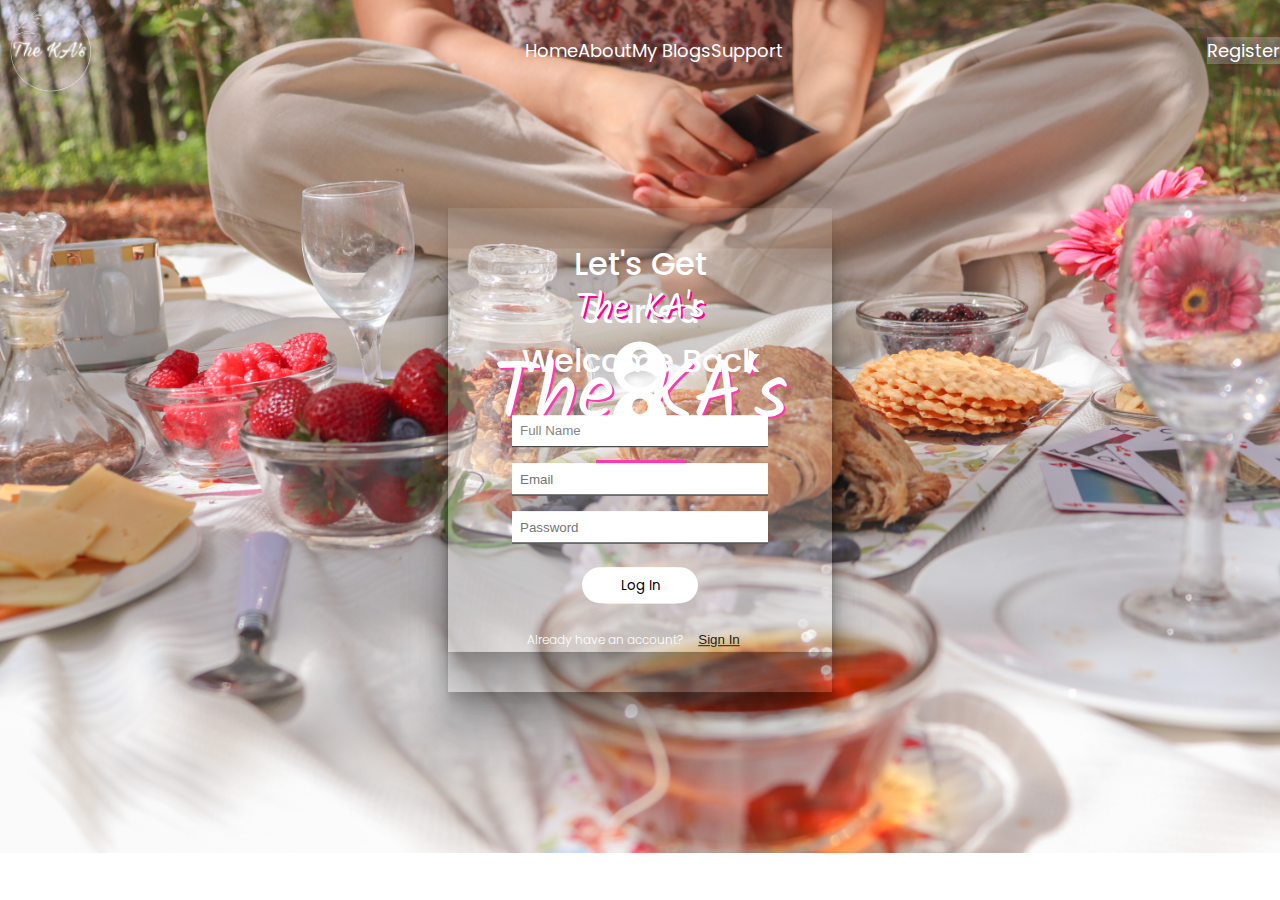
<file: coverpage.html>
<!DOCTYPE html>
<html lang="en">
<head>
    <meta charset="UTF-8">
    <meta http-equiv="X-UA-Compatible" content="IE=edge">
    <meta name="viewport" content="width=device-width, initial-scale=1.0">
    <link href="https://cdn.jsdelivr.net/npm/bootstrap@5.0.1/dist/css/bootstrap.min.css" rel="stylesheet" integrity="sha384-+0n0xVW2eSR5OomGNYDnhzAbDsOXxcvSN1TPprVMTNDbiYZCxYbOOl7+AMvyTG2x" crossorigin="anonymous">
    <link href="https://fonts.googleapis.com/icon?family=Material+Icons" rel="stylesheet">
    <script src="https://cdn.jsdelivr.net/npm/bootstrap@5.0.1/dist/js/bootstrap.bundle.min.js" integrity="sha384-gtEjrD/SeCtmISkJkNUaaKMoLD0//ElJ19smozuHV6z3Iehds+3Ulb9Bn9Plx0x4" crossorigin="anonymous"></script>
        <!-- ________fonts_________ -->
        <link rel="preconnect" href="https://fonts.gstatic.com">
        <link href="https://fonts.googleapis.com/css2?family=Kalam&display=swap" rel="stylesheet">
        <link rel="icon" href="./assets/images/logodark.png" type="image/png">
    
    <link rel="stylesheet" href="./coverpage.css">
    <title>The KA's | Food Blog</title>
</head>
<body>
    <header class="main-header container">
      <section class="hero">
        <!-- <header class="main-header container"> -->
          <nav class="main-nav">
            <a href="#">
              <img class="logo" src="./assets/images/logo.png" alt="logo">
            </a>
            <ul class="nav-list">
              <li> <a href="#" class="nav-link">Home</a></li>
              <li> <a href="#" class="nav-link">About</a></li>
              <li> <a href="#" class="nav-link">My Blogs</a></li>
              <li> <a href="#" class="nav-link">Support</a></li>
            </ul>

            <div class="nav-items-right">
              <a class="btn btn-primary" data-bs-toggle="modal" href="#exampleModalToggle" role="button">Register</a>
           </div>

  
          </nav>
        <!-- </header> -->
    
        <div class="container">
          <div class="hero-content">
            <h1 class="title primary-title">The KA's</h1>
                <p class="hero-description">
                   Food Blog
                </p>
          </div>
        </div>
      </section>
        
                
      </header>

      <div class="modal fade" id="exampleModalToggle" aria-hidden="true" aria-labelledby="exampleModalToggleLabel" tabindex="-1">
        <div class="modal-dialog modal-dialog-centered">
          <div class="modal-content">
            <div class="modal-body">
                <form action="/signup" method="POST">
                    <div class="form">
                        <h3 class="title">Let's Get <br> <span>Started</span></h3>
                        <!-- <button type="button" class="btn-close" data-bs-dismiss="modal" aria-label="Close"></button> -->
                        <i class="material-icons" style="color: white;">
                            account_circle
                        </i>
                        <div class="content">
                            <div>
                                <input class="input" type="text" placeholder="Full Name" id="name" name="name" required></input>
                                <!--<label>Full Name</label>-->
                            </div>
                            <div>
                                <input class="input" type="email" placeholder="Email" id="email" name="email" required></input>
                                <!--<label>Email</label>-->
                            </div>
                            <div>
                                <input class="input" type="password" placeholder="Password" id="password" name="password" required></input>
                                <!--<label>Password</label>-->
                            </div>
                        <div><button type="submit" class="button">
                            <a href="./index.html">SIGN UP</a> </button></div>
                        <p class="aha">Already have an account? <span><a href="login.html"><button class="btn btn-secondary" data-bs-target="#exampleModalToggle2" data-bs-toggle="modal" data-bs-dismiss="modal">Sign In</button></a></span></p>
                        </div>
                    </div>
                </form>
            </div>
          </div>
        </div>
      </div>
      <div class="modal fade" id="exampleModalToggle2" aria-hidden="true" aria-labelledby="exampleModalToggleLabel2" tabindex="-1">
        <div class="modal-dialog modal-dialog-centered">
          <div class="modal-content">
            <div class="modal-body">
              <form action="/signin" method="POST">
               <div class="form" >
                 <h3 class="title"> <span class="ka">The KA's</span> <br> Welcome Back</h3>
                 <i class="material-icons" style="color: white;">account_circle</i>
               <div class="content">
                <div>
                  <input class="input" type="email" id="email" name="email" required placeholder="Email"></input>
                </div>
               <div>
                <input class="input" type="password" placeholder="Password" id="password" name="password" required></input>
               </div>
               <div><button type="submit" class="button">
                 <a href="./index.html">Log In</a></button></div>
               </div>
               </div>
              </form>
            </div>
          </div>
        </div>
      </div>
    
</body>
</html>
</file>
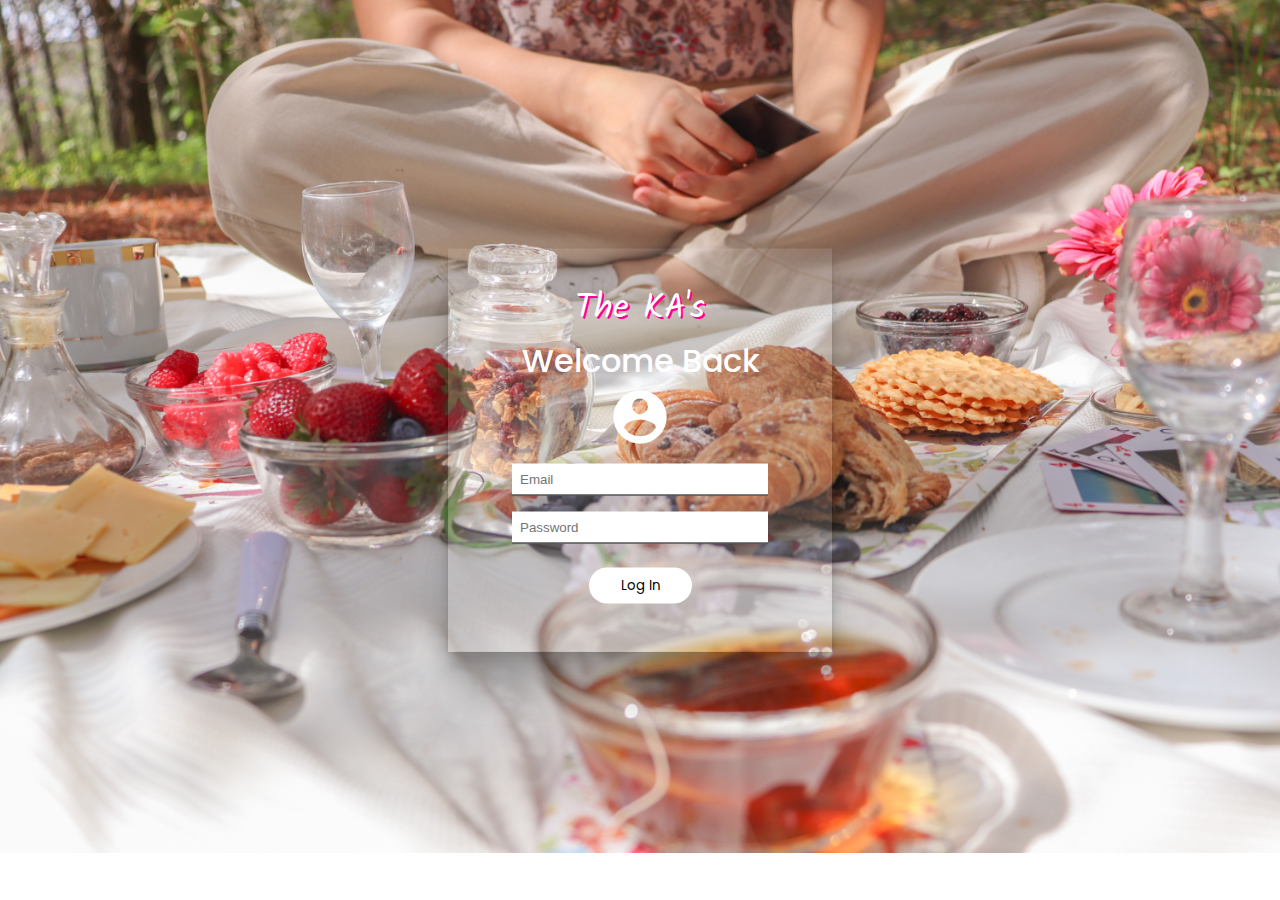
<file: login.html>
<!DOCTYPE html>
<html lang="en">
<head>
    <meta charset="UTF-8">
    <meta name="viewport" content="width=device-width, initial-scale=1.0">
    <link href="https://fonts.googleapis.com/icon?family=Material+Icons"
      rel="stylesheet">
      <!-- _____bootstrap_____ -->
    <link href="https://cdn.jsdelivr.net/npm/bootstrap@5.0.1/dist/css/bootstrap.min.css" rel="stylesheet" integrity="sha384-+0n0xVW2eSR5OomGNYDnhzAbDsOXxcvSN1TPprVMTNDbiYZCxYbOOl7+AMvyTG2x" crossorigin="anonymous">
    <!-- ______logo_________ -->
    <link rel="icon" href="./assets/images/logodark.png" type="image/png">
    <!-- ________boxicons_________ -->
    <link href='https://unpkg.com/boxicons@2.0.7/css/boxicons.min.css' rel='stylesheet'>
    <!-- ________fonts_________ -->
    <link rel="preconnect" href="https://fonts.gstatic.com">
    <link href="https://fonts.googleapis.com/css2?family=Kalam&display=swap" rel="stylesheet">
    <link href="https://cdn.jsdelivr.net/npm/bootstrap@5.0.1/dist/css/bootstrap.min.css" rel="stylesheet" integrity="sha384-+0n0xVW2eSR5OomGNYDnhzAbDsOXxcvSN1TPprVMTNDbiYZCxYbOOl7+AMvyTG2x" crossorigin="anonymous">
      <link rel="stylesheet" href="coverpage.css">
    <title></title>
</head>
<body>    


    <!--**************************  Signup-Form  **************************-->

 
    <form action="/signin" method="POST">
    <div class="form" >
        <h3 class="title"> <span class="ka">The KA's</span> <br> Welcome Back</h3>
        <i class="material-icons" style="color: white;">
            account_circle
        </i>
        <div class="content">
            <div>
                <input class="input" type="email" id="email" name="email" required placeholder="Email"></input>
              
            </div>
            <div>
                <input class="input" type="password" placeholder="Password" id="password" name="password" required></input>
           
            </div>
        <div><button type="submit" class="button">
            <a href="./index.html">Log In</a></button></div>
        </div>
    </div>
</form>



    
</body>
</html>
</file>
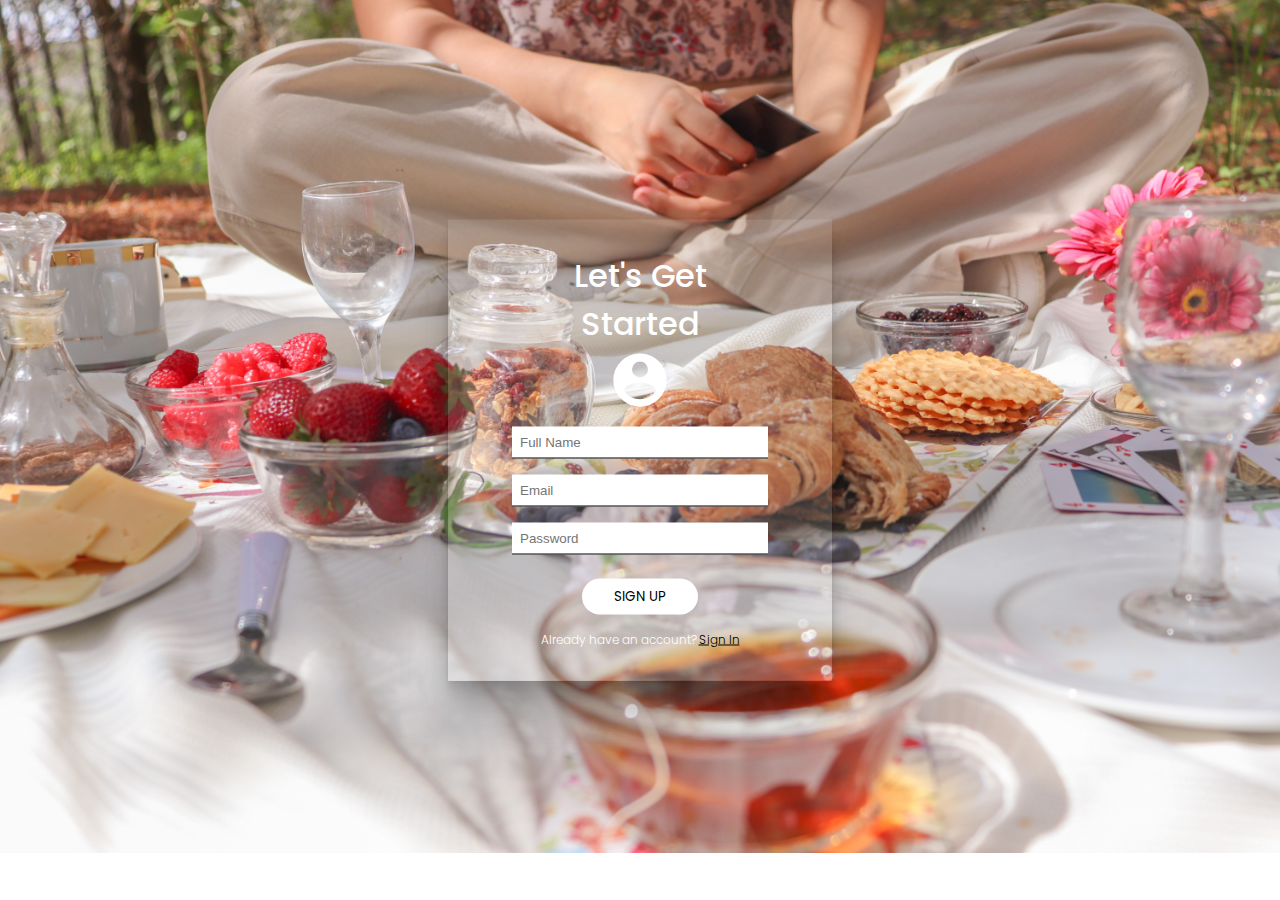
<file: signup.html>
<!DOCTYPE html>
<html lang="en">
<head>
    <meta charset="UTF-8">
    <meta name="viewport" content="width=device-width, initial-scale=1.0">
    <link href="https://fonts.googleapis.com/icon?family=Material+Icons"
      rel="stylesheet">
      <!-- _____bootstrap_____ -->
    <link href="https://cdn.jsdelivr.net/npm/bootstrap@5.0.1/dist/css/bootstrap.min.css" rel="stylesheet" integrity="sha384-+0n0xVW2eSR5OomGNYDnhzAbDsOXxcvSN1TPprVMTNDbiYZCxYbOOl7+AMvyTG2x" crossorigin="anonymous">
    <!-- ______logo_________ -->
    <link rel="icon" href="./assets/images/logodark.png" type="image/png">
    <!-- ________boxicons_________ -->
    <link href='https://unpkg.com/boxicons@2.0.7/css/boxicons.min.css' rel='stylesheet'>
    <!-- ________fonts_________ -->
    <link rel="preconnect" href="https://fonts.gstatic.com">
    <link href="https://fonts.googleapis.com/css2?family=Kalam&display=swap" rel="stylesheet">
      <link rel="stylesheet" href="coverpage.css">
      <title>Sign-up Page</title>
</head>
<body>    


    <!--**************************  Signup-Form  **************************-->

 
    <form action="/signup" method="POST">
    <div class="form">
        <h3 class="title">Let's Get <br> <span>Started</span></h3>
        <i class="material-icons" style="color: white;">
            account_circle
        </i>
        <div class="content">
            <div>
                <input class="input" type="text" placeholder="Full Name" id="name" name="name" required></input>
                <!--<label>Full Name</label>-->
            </div>
            <div>
                <input class="input" type="email" placeholder="Email" id="email" name="email" required></input>
                <!--<label>Email</label>-->
            </div>
            <div>
                <input class="input" type="password" placeholder="Password" id="password" name="password" required></input>
                <!--<label>Password</label>-->
            </div>
        <div><button type="submit" class="button">SIGN UP</button></div>
        <p class="aha">Already have an account? <span><a href="/login"> Sign In</a></span></p>
        </div>
    </div>

</form>


    
</body>
</html>
</file>
<file: coverpage.css>
@import url('https://fonts.googleapis.com/css2?family=Poppins:ital,wght@0,300;0,500;0,700;0,900;1,500&display=swap');

*{
    margin: 0;
    padding: 0;
    box-sizing: border-box;
}

body{
    font-family: 'Poppins', sans-serif;
    background-repeat: no-repeat;
    /* background-color: #e27442; */
    background-image: url(./assets/images/cover7.jpg);
    background-size: cover;
}

img{
    max-width: 100%;
    display: block;
}

li{
    list-style: none;
}

.title{
    color: white;
    text-align: center;
    font-weight: 300;
    font-size: 2rem;    
    font-weight: 500;
}

.primary-title{
    font-family: kalam;
    font-size: 5rem;
    color: white;
    text-shadow: 2px 2px #ff0095;
}

.hero-content{
    margin-top: 6.875rem;
    color: #000;
    height: 25rem;
    display: flex;
    justify-content: center;
    align-items: center;
    flex-direction: column;
}

.hero-description{
    font-size: 1.125rem;
    color: white;
    background-color: #ff0095;
}

/* _________FORM_________ */
.form{
    background-color: rgba(255, 255, 255, 0.123); 
    /* color: black; */
    padding: 2rem;
    text-align: center;
    width: 24rem;   
    box-shadow:
    0 2.8px 2.2px rgba(0, 0, 0, 0.034),
    0 6.7px 5.3px rgba(0, 0, 0, 0.048),
    0 12.5px 10px rgba(0, 0, 0, 0.06),
    0 22.3px 17.9px rgba(0, 0, 0, 0.072),
    0 41.8px 33.4px rgba(0, 0, 0, 0.086),
    0 50px 50px rgba(0, 0, 0, 0.12);
    position: absolute;
    top: 50%;
    left: 50%;
    transform: translate(-50%, -50%);
}

.content div input{
    width: 80%;
    padding: 0.5rem;
    margin: 0.5rem 0;
    box-sizing: border-box;
    border: none;
    outline: none;
    background-color: white;
    border-bottom: 1.5px solid black;
}

.input{
    color: black;
}

.aha{
    font-size: 0.75rem;
    font-weight: 300;
    text-align: center;
    color: white;
    vertical-align: middle;

}

.ka{
    text-shadow: 2px 2px #ff0095;
    font-family: kalam;
    font-size: 2.2rem;
}

/* _________NAV BAR_______ */
.logo{
    width: 6.25rem;
    height: 6.25rem;
}

.main-header{
    height: 3.125rem;
    font-size: 0.75rem;
    /* display: flex; */
    align-items: center;
    justify-content: space-between;
}

.main-nav{
    height: 6.25rem;
    display: flex;
    flex-direction: row;
    align-items: center;
    justify-content: space-between;
}

.nav-list li{
    display: inline-block;
}

a{
    color: black;
    text-decoration: underline;
}
.material-icons{
  font-size: 4rem;
}


#message{
    color: rgb(0, 54, 153);
    font-size: 0.7rem;
}

.modal-content{
    background-color: transparent;
}

/* ------------------------- */
.container{
    margin: 0 auto;
} 

.main-header{
    height: 5rem;
    font-size: 1.125rem;
    /* display: flex; */
    align-items: center;
    justify-content: space-between;
}

.main-nav{
    height: 6.25rem;
    display: flex;
    flex-direction: row;
    align-items: center;
    justify-content: space-between;
}

.nav-list {
    display: flex;   
}

.nav-list a{
    text-decoration: none;
}

.nav-items-right{
    display: flex;
    align-items: center;
}

.nav-link{
    color: white;
}

/* _________BUTTONS___________ */
.button{
    background-color: white;
    margin: 1rem auto 1rem;
    padding: 0.5rem 2rem;
    cursor: pointer;
    color: black;
    border: none;
    border-radius: 20px;
    transition: ease-in 0.3s;
    font-family: 'poppins';
}

.button a{
    text-decoration: none;
}

.button:hover{
    background-color: black;
    color: white;
}

.btn-primary {
    color: #fff;
    background-color: #ffffff3b;
    border-color: #ffffff;
    text-decoration: none;
}

.btn-secondary{
    background-color: rgba(255, 255, 255, 0);
    border-style: none;
    padding: 0.8rem;
    text-decoration: underline;
}

.btn-secondary:hover {
    background-color: rgba(255, 255, 255, 0);
    color: black;
    font-weight: bolder;
}
</file>
